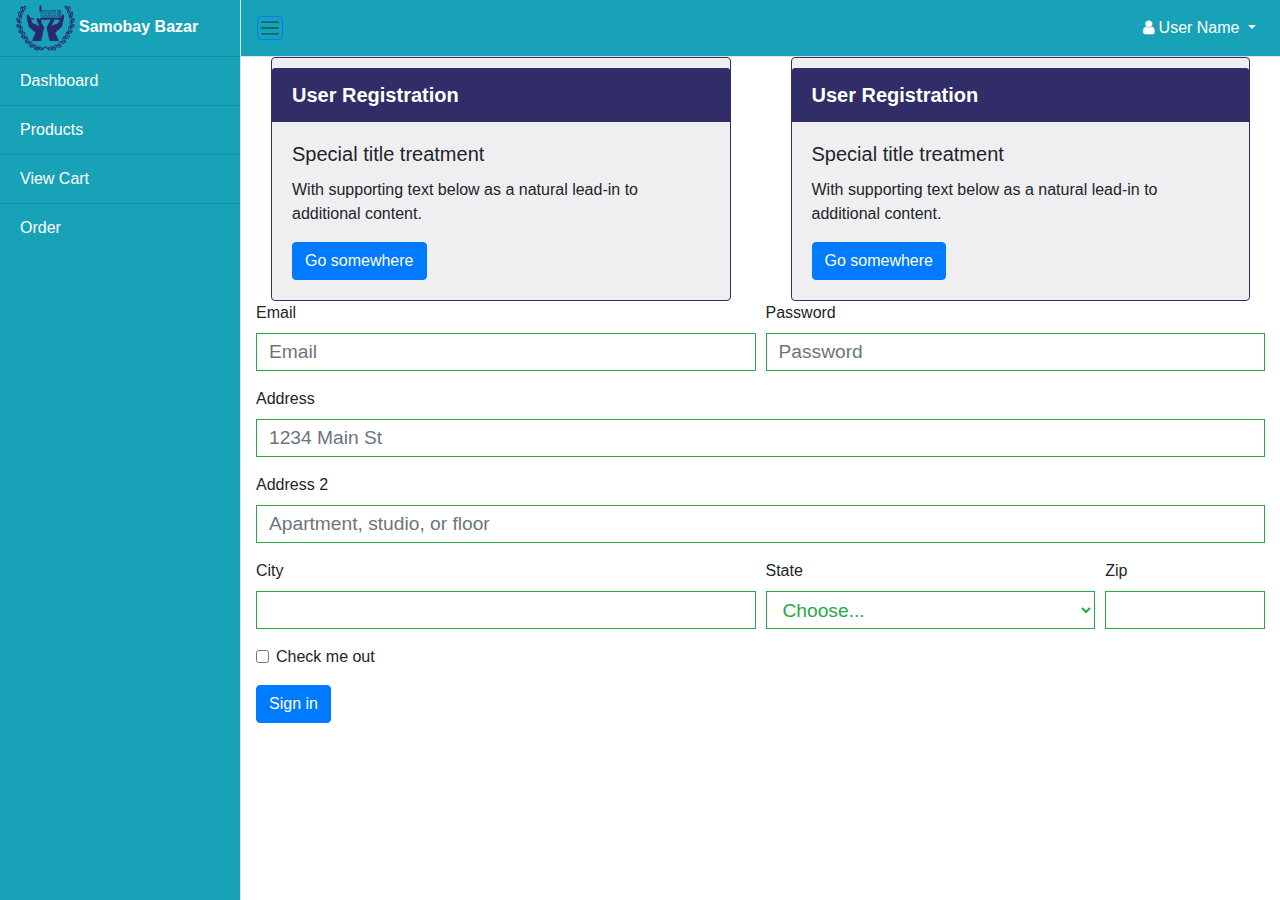
<file: index.html>
<!DOCTYPE html>
<html lang="en"> 
  <head>
    <meta charset="utf-8">
    <meta name="viewport" content="width=device-width, initial-scale=1, shrink-to-fit=no">
    <meta name="description" content="">
    <meta name="author" content="">
    <title>Samobay Bazar Ordering System</title>
    <!-- Bootstrap core CSS -->
    <link href="vendor/bootstrap/css/bootstrap.min.css" rel="stylesheet">
    <!-- reference your copy Font Awesome here (from our CDN or by hosting yourself) -->
    <link href="https://stackpath.bootstrapcdn.com/font-awesome/4.7.0/css/font-awesome.min.css" rel="stylesheet">
    <!-- Custom styles for this template -->
    <link href="assets/css/simple-sidebar.css" rel="stylesheet">
  </head>
  <body>
    <div class="d-flex" id="wrapper">
      <!-- Sidebar -->
      <div class="bg-info border-right" id="sidebar-wrapper">
        <!-- <div class="sidebar-heading bg-info text-white"><strong>Samobay Bazar</strong></div> -->
        <div class=""><img class="logo center-block pl-3" src="assets/images/logo.png" alt="" width="75px" ><strong class="ml-1  text-white">Samobay Bazar</strong></div>
        
        <div class="list-group list-group-flush">
          <a href="#" class="list-group-item list-group-item-action bg-info text-white">Dashboard</a>
          <a href="#" class="list-group-item list-group-item-action bg-info text-white">Products</a>
          <a href="#" class="list-group-item list-group-item-action bg-info text-white">View Cart</a>
          <a href="#" class="list-group-item list-group-item-action bg-info text-white">Order</a>
          
        </div>
      </div>
      <!-- /#sidebar-wrapper -->
      <!-- Page Content -->
      <div id="page-content-wrapper">
        <nav class="navbar navbar-expand-lg navbar-light bg-info border-bottom">
          <button class="btn btn-primary navbar-toggler-icon" id="menu-toggle"></button>
          <button class="navbar-toggler" type="button" data-toggle="collapse" data-target="#navbarSupportedContent" aria-controls="navbarSupportedContent" aria-expanded="false" aria-label="Toggle navigation">
          <span class="navbar-toggler-icon"></span>
          </button>
          <div class="collapse navbar-collapse" id="navbarSupportedContent">
            <ul class="navbar-nav ml-auto mt-2 mt-lg-0">
              
              <li class="nav-item dropdown">
                <a class="nav-link dropdown-toggle  text-white" href="#" id="navbarDropdown" role="button" data-toggle="dropdown" aria-haspopup="true" aria-expanded="false">
                  <i class="fa fa-user"> </i> User Name
                </a>
                <div class="dropdown-menu dropdown-menu-right" aria-labelledby="navbarDropdown">
                  <a class="dropdown-item" href="#">Action</a>
                  <a class="dropdown-item" href="#">Another action</a>
                  <div class="dropdown-divider"></div>
                  <a class="dropdown-item" href="#">Log Out</a>
                </div>
              </li>
            </ul>
          </div>
        </nav>
        
        <div class="container">
          
          <div class="row">
            <div class="col-md-6">
              <div class="container">
                <div class="card">
                  <div class="card-header">
                    User Registration
                  </div>
                  <div class="card-body">
                    <h5 class="card-title">Special title treatment</h5>
                    <p class="card-text">With supporting text below as a natural lead-in to additional content.</p>
                    <a href="#" class="btn btn-primary">Go somewhere</a>
                  </div>
                </div>
            </div>
            </div>
          <div class="col-md-6">
            <div class="container">
              <div class="card">
                <div class="card-header">
                  User Registration
                </div>
                <div class="card-body">
                  <h5 class="card-title">Special title treatment</h5>
                  <p class="card-text">With supporting text below as a natural lead-in to additional content.</p>
                  <a href="#" class="btn btn-primary">Go somewhere</a>
                </div>
              </div>
          </div>
          </div>
          
          </div>

          <form>
            <div class="form-row">
              <div class="form-group col-md-6">
                <label for="inputEmail4">Email</label>
                <input type="email" class="form-control" id="inputEmail4" placeholder="Email">
              </div>
              <div class="form-group col-md-6">
                <label for="inputPassword4">Password</label>
                <input type="password" class="form-control" id="inputPassword4" placeholder="Password">
              </div>
            </div>
            <div class="form-group">
              <label for="inputAddress">Address</label>
              <input type="text" class="form-control" id="inputAddress" placeholder="1234 Main St">
            </div>
            <div class="form-group">
              <label for="inputAddress2">Address 2</label>
              <input type="text" class="form-control" id="inputAddress2" placeholder="Apartment, studio, or floor">
            </div>
            <div class="form-row">
              <div class="form-group col-md-6">
                <label for="inputCity">City</label>
                <input type="text" class="form-control" id="inputCity">
              </div>
              <div class="form-group col-md-4">
                <label for="inputState">State</label>
                <select id="inputState" class="form-control">
                  <option selected>Choose...</option>
                  <option>...</option>
                </select>
              </div>
              <div class="form-group col-md-2">
                <label for="inputZip">Zip</label>
                <input type="text" class="form-control" id="inputZip">
              </div>
            </div>
            <div class="form-group">
              <div class="form-check">
                <input class="form-check-input" type="checkbox" id="gridCheck">
                <label class="form-check-label" for="gridCheck">
                  Check me out
                </label>
              </div>
            </div>
            <button type="submit" class="btn btn-primary">Sign in</button>
          </form>

        </div>
      </div>
      <!-- /#page-content-wrapper -->
    </div>
    <!-- /#wrapper -->
    <!-- Bootstrap core JavaScript -->
    <script src="vendor/jquery/jquery.min.js"></script>
    <script src="vendor/bootstrap/js/bootstrap.bundle.min.js"></script>
    <script src="assets/js/app.js"></script>
    <!-- Menu Toggle Script -->
    <script>
    $("#menu-toggle").click(function(e) {
    e.preventDefault();
    $("#wrapper").toggleClass("toggled");
    });
    </script>
  </body>
</html>
</file>
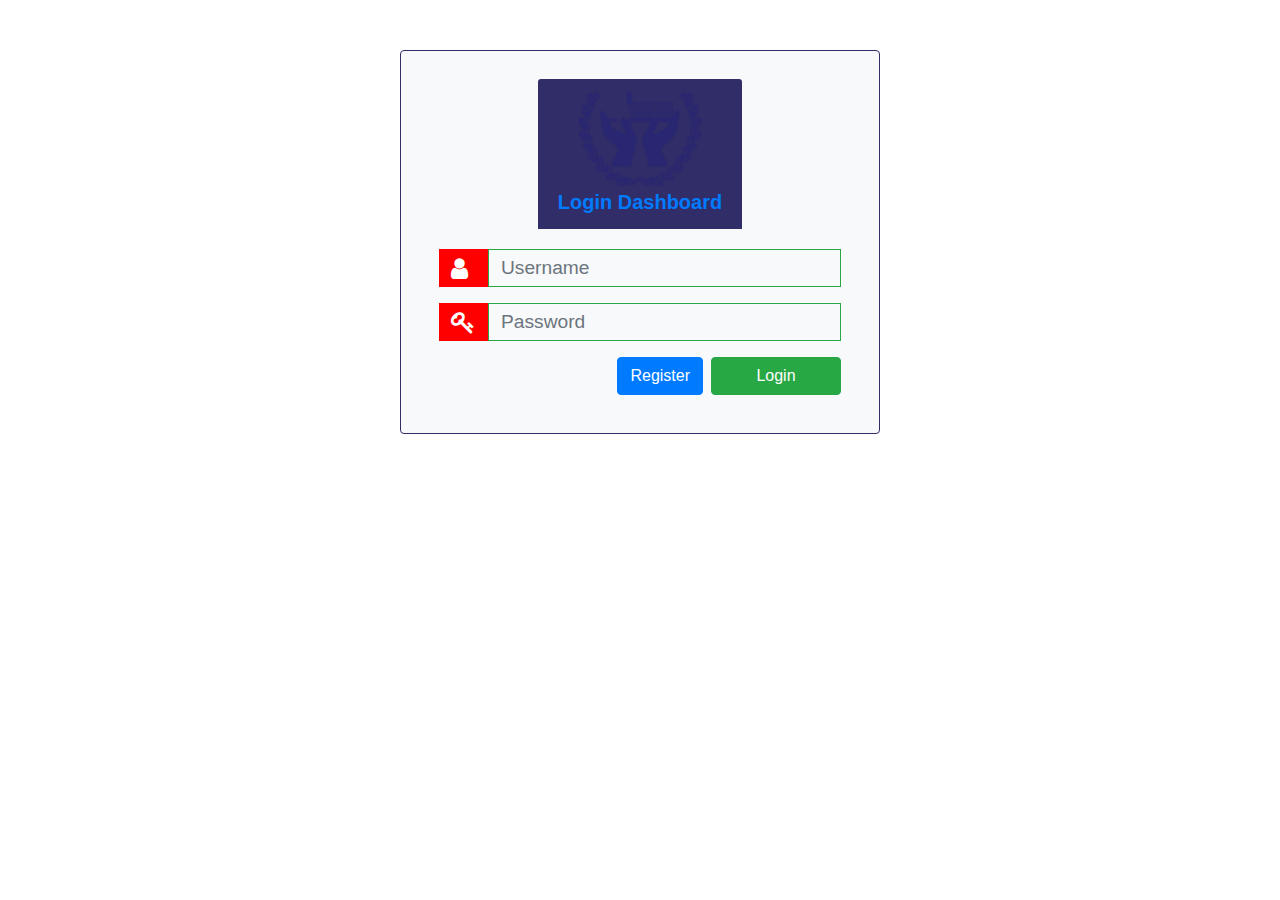
<file: login.html>
<!DOCTYPE html>
<html lang="en">
  <head>
    <meta charset="utf-8">
    <meta name="viewport" content="width=device-width, initial-scale=1, shrink-to-fit=no">
    <meta name="description" content="">
    <meta name="author" content="">
    <title>Samobay Bazar Ordering System</title>
    <!-- Bootstrap core CSS -->
    <link href="vendor/bootstrap/css/bootstrap.min.css" rel="stylesheet">
    <!-- reference your copy Font Awesome here (from our CDN or by hosting yourself) -->
    <link href="https://stackpath.bootstrapcdn.com/font-awesome/4.7.0/css/font-awesome.min.css" rel="stylesheet">
    <!-- Custom styles for this template -->
    <link href="assets/css/simple-sidebar.css" rel="stylesheet">
  </head>
  <body>
      <div class="container">
      <div class="card card-login mx-auto text-center bg-light">
        <div class="card-header mx-auto">
          <span> <img src="assets/images/logo.png" class="w-75" alt="Logo"> </span><br/>
          <span class="logo_title mt-5 text-primary"> Login Dashboard </span>
        </div>
        <div class="card-body">
          <form action="" method="post">
            <div class="input-group form-group">
              <div class="input-group-prepend">
                <span class="input-group-text"><i class="fa fa-user"></i></span>
              </div>
              <input type="text" name="email" class="form-control" placeholder="Username">
            </div>
            <div class="input-group form-group">
              <div class="input-group-prepend">
                <span class="input-group-text"><i class="fa fa-key"></i></span>
              </div>
              <input type="password" name="password" class="form-control" placeholder="Password">
            </div>
            <div class="form-group">
              <input type="submit" name="btn" value="Login" class="btn btn-success float-right login_btn ">
              <a href="register.html" class="btn btn-primary float-right register_btn mr-2">Register</a>
              
            </div>
          </form>
        </div>
      </div>
    </div>

    <!-- Bootstrap core JavaScript -->
    <script src="vendor/jquery/jquery.min.js"></script>
    <script src="vendor/bootstrap/js/bootstrap.bundle.min.js"></script>
    
  </body>
</html>
</file>
<file: assets/css/simple-sidebar.css>
/*!
* Start Bootstrap - Simple Sidebar (https://startbootstrap.com/template-overviews/simple-sidebar)
* Copyright 2013-2019 Start Bootstrap
* Licensed under MIT (https://github.com/BlackrockDigital/startbootstrap-simple-sidebar/blob/master/LICENSE)
*/
body {
overflow-x: hidden;
}
#sidebar-wrapper {
min-height: 100vh;
margin-left: -15rem;
-webkit-transition: margin .25s ease-out;
-moz-transition: margin .25s ease-out;
-o-transition: margin .25s ease-out;
transition: margin .25s ease-out;
}
#sidebar-wrapper .sidebar-heading {
padding: 0.875rem 1.25rem;
font-size: 1.2rem;
}
#sidebar-wrapper .list-group {
width: 15rem;
}
#page-content-wrapper {
min-width: 100vw;
}
#wrapper.toggled #sidebar-wrapper {
margin-left: 0;
}
@media (min-width: 768px) {
#sidebar-wrapper {
margin-left: 0;
}
#page-content-wrapper {
min-width: 0;
width: 100%;
}
#wrapper.toggled #sidebar-wrapper {
margin-left: -15rem;
}
.center-block {
    /*display: block;*/
    margin-left: auto;
    margin-right: auto;
 }
 .logo{
  padding-top: 5px;
  padding-bottom: 5px;
 }





/*Login Page CSS*/
.card {
    background: #efeff1;
/* border: 1px solid #28a745; */
border: 1px solid #302d68;
}
.card-login {
margin-top: 50px;
padding: 18px;
max-width: 30rem;
}
.card-header {
color: #fff;
background: #302d68;
font-family: sans-serif;
font-size: 20px;
font-weight: 600 !important;
margin-top: 10px;
border-bottom: 0;
}
.input-group-prepend span{
width: 50px;
background-color: #ff0000;
color: #fff;
border:0 !important;
}
input:focus{
outline: 0 0 0 0  !important;
box-shadow: 0 0 0 0 !important;
}
.login_btn{
width: 130px;
}
.login_btn:hover{
color: #fff;
background-color: #ff0000;
}
.btn-outline-danger {
color: #fff;
font-size: 18px;
background-color: #28a745;
background-image: none;
border-color: #28a745;
}
.form-control {
display: block;
width: 100%;
height: calc(2.25rem + 2px);
padding: 0.375rem 0.75rem;
font-size: 1.2rem;
line-height: 1.6;
color: #28a745;
background-color: transparent;
background-clip: padding-box;
border: 1px solid #28a745;
border-radius: 0;
transition: border-color 0.15s ease-in-out, box-shadow 0.15s ease-in-out;
}
.input-group-text {
display: -ms-flexbox;
display: flex;
-ms-flex-align: center;
align-items: center;
padding: 0.375rem 0.75rem;
margin-bottom: 0;
font-size: 1.5rem;
font-weight: 700;
line-height: 1.6;
color: #495057;
text-align: center;
white-space: nowrap;
background-color: #e9ecef;
border: 1px solid #ced4da;
border-radius: 0;
}




/*Register Page CSS*/
.card-register {
margin-top: 50px;
padding: 18px;
max-width: 50rem;
}
.card-header {
color: #fff;
/*background: #ff0000;*/
font-family: sans-serif;
font-size: 20px;
font-weight: 600 !important;
margin-top: 10px;
border-bottom: 0;
}
.input-group-prepend span{
width: 50px;
background-color: #ff0000;
color: #fff;
border:0 !important;
}
input:focus{
outline: 0 0 0 0  !important;
box-shadow: 0 0 0 0 !important;
}
.login_btn{
width: 130px;
}
.login_btn:hover{
color: #fff;
background-color: #ff0000;
}
.btn-outline-danger {
color: #fff;
font-size: 18px;
background-color: #28a745;
background-image: none;
border-color: #28a745;
}
.form-control {
display: block;
width: 100%;
height: calc(2.25rem + 2px);
padding: 0.375rem 0.75rem;
font-size: 1.2rem;
line-height: 1.6;
color: #28a745;
background-color: transparent;
background-clip: padding-box;
border: 1px solid #28a745;
border-radius: 0;
transition: border-color 0.15s ease-in-out, box-shadow 0.15s ease-in-out;
}
.input-group-text {
display: -ms-flexbox;
display: flex;
-ms-flex-align: center;
align-items: center;
padding: 0.375rem 0.75rem;
margin-bottom: 0;
font-size: 1.5rem;
font-weight: 700;
line-height: 1.6;
color: #495057;
text-align: center;
white-space: nowrap;
background-color: #e9ecef;
border: 1px solid #ced4da;
border-radius: 0;
}
</file>
